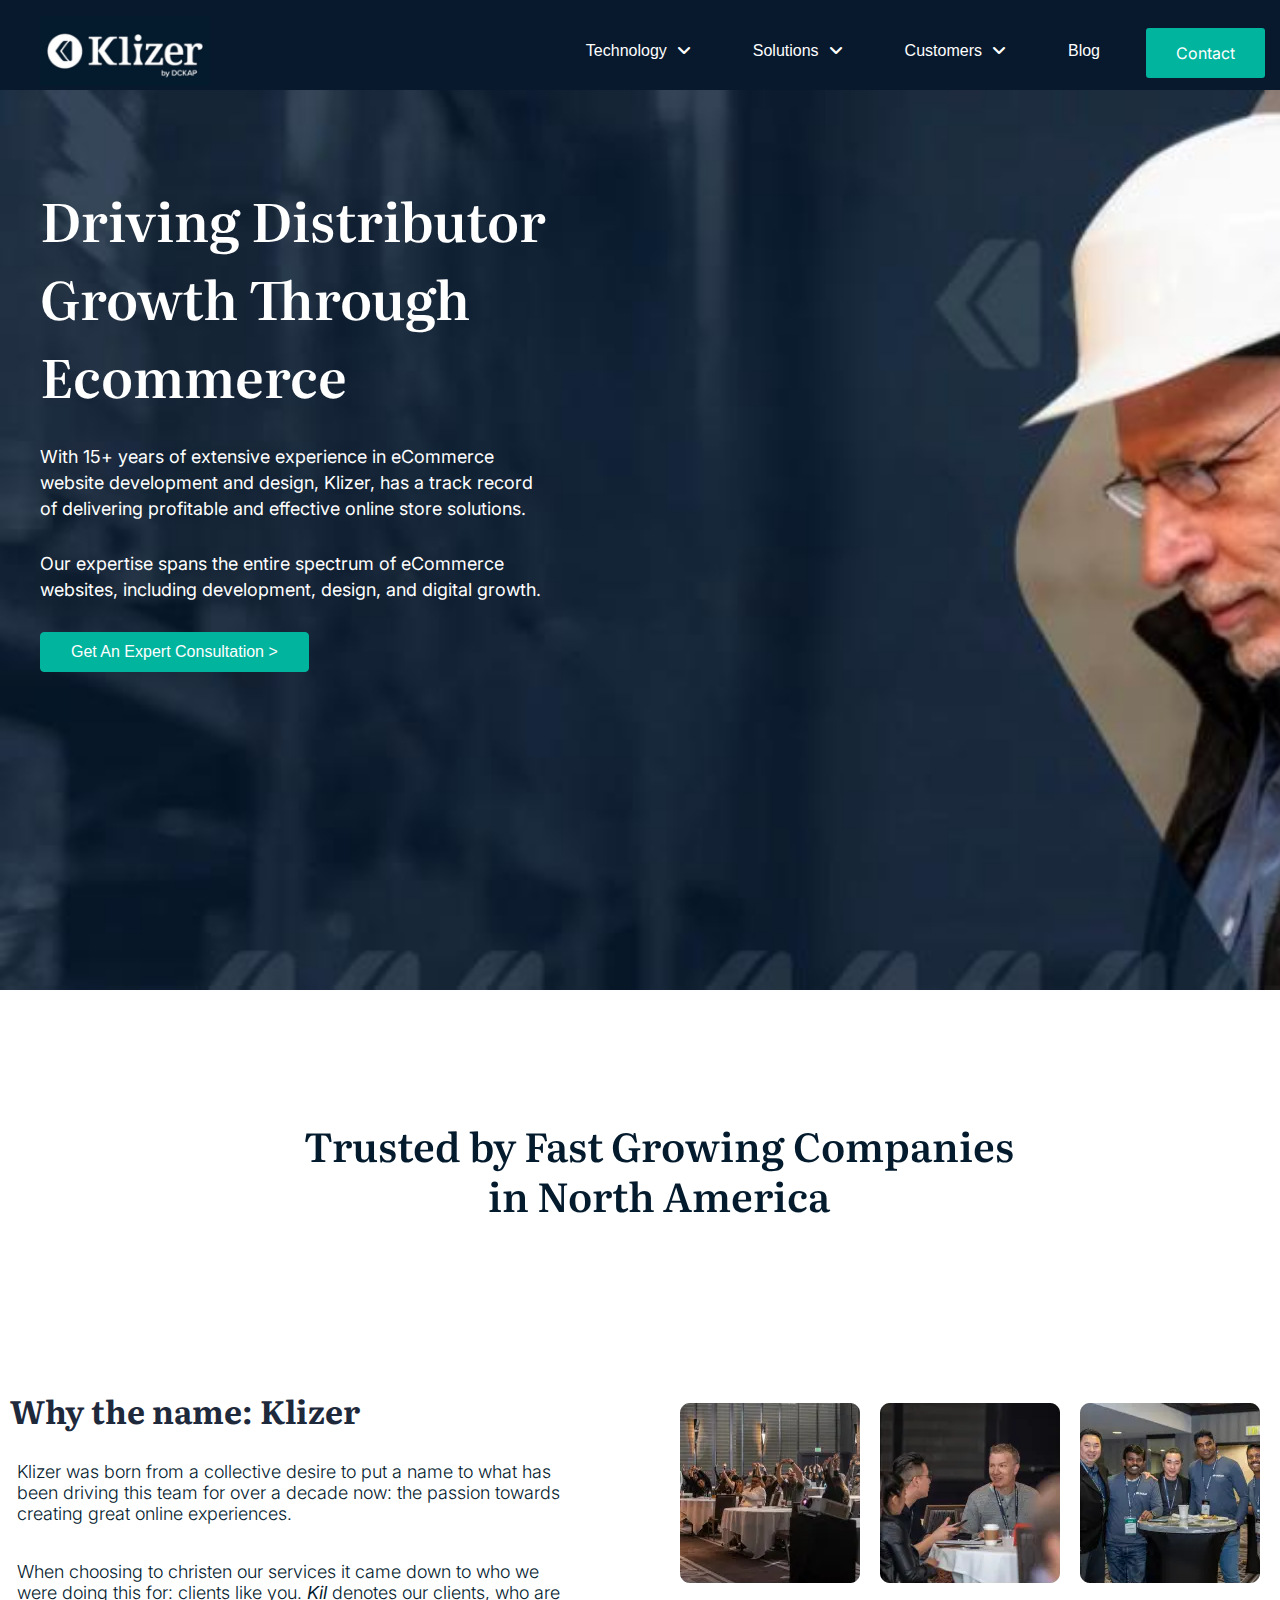
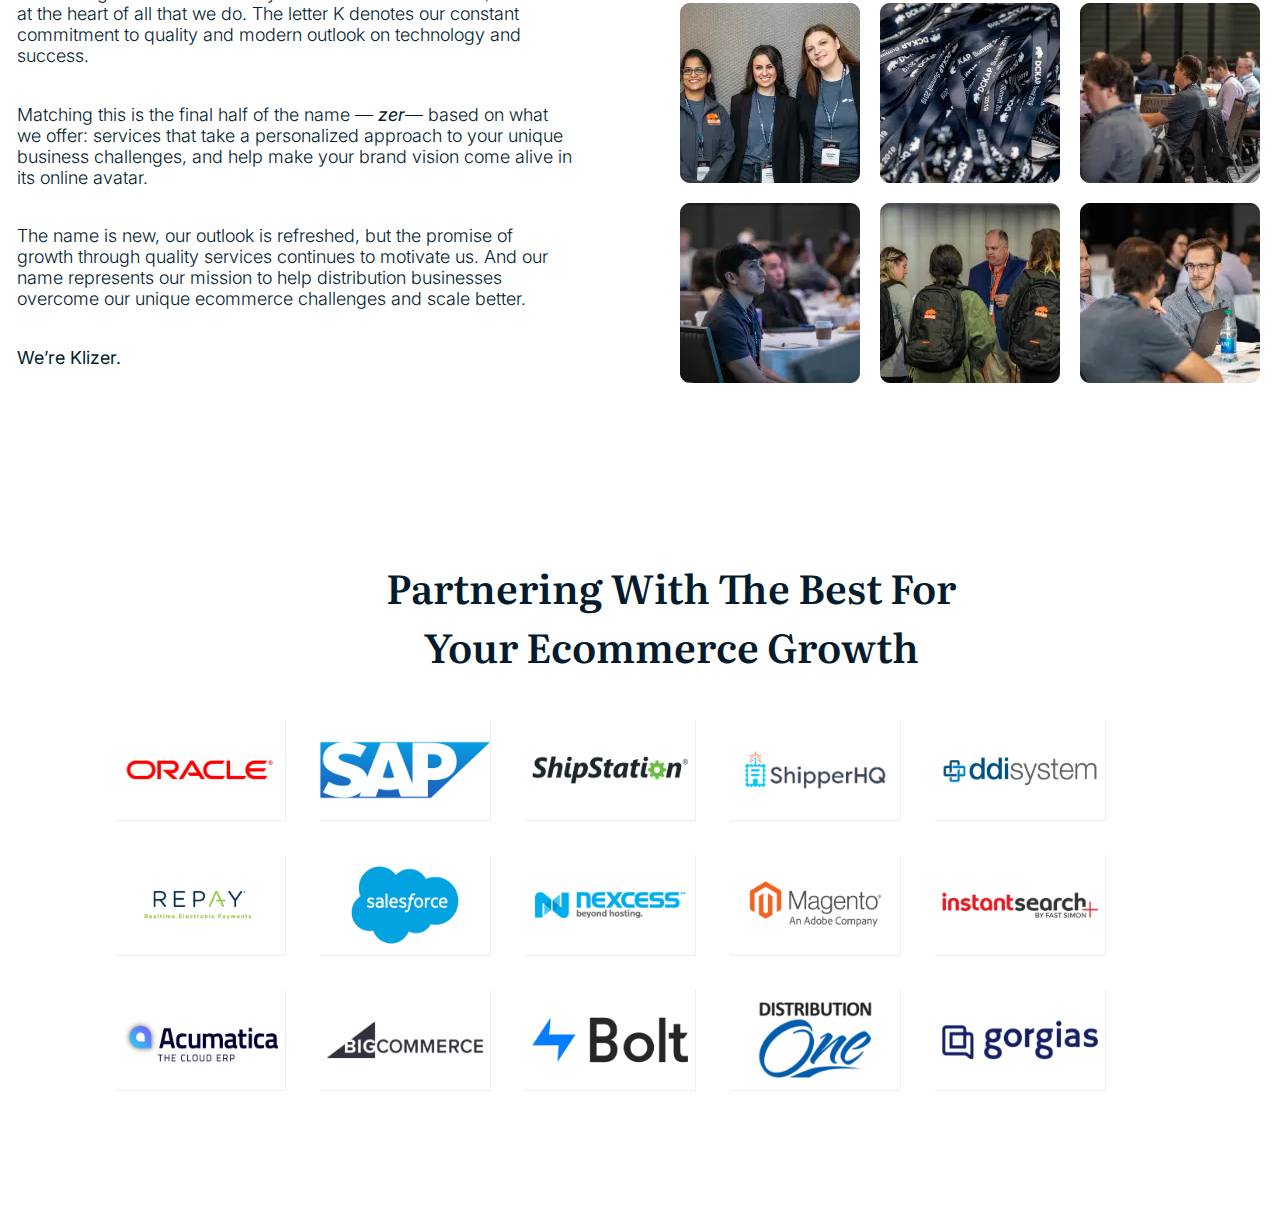
<file: index.html>
<!DOCTYPE html>
<html lang="en">
<head>
    <meta charset="UTF-8">
    <meta name="viewport" content="width=device-width, initial-scale=1.0">
    <title>Klizer.com</title>
    <link rel="stylesheet" href="klizer_homepage.css">

    <link rel="preconnect" href="https://fonts.googleapis.com">
    <link rel="preconnect" href="https://fonts.gstatic.com" crossorigin>
    <link href="https://fonts.googleapis.com/css2?family=Caveat+Brush&family=Caveat:wght@400;600&family=Fraunces:opsz,wght@9..144,100&family=Literata:opsz,wght@7..72,200;7..72,600&family=Montserrat:ital,wght@0,100;0,400;0,500;1,300&family=Outfit:wght@400;700&family=Pacifico&display=swap" rel="stylesheet">
    <link rel="stylesheet" href="https://cdnjs.cloudflare.com/ajax/libs/font-awesome/6.4.2/css/all.min.css"> 
    <link rel="preconnect" href="https://fonts.googleapis.com">
    <link rel="preconnect" href="https://fonts.gstatic.com" crossorigin>
    <link href="https://fonts.googleapis.com/css2?family=Caveat+Brush&family=Caveat:wght@400;600&family=Fraunces:opsz,wght@9..144,100&family=Inter&family=Literata:opsz,wght@7..72,200;7..72,600&family=Montserrat:ital,wght@0,100;0,400;0,500;1,300&family=Outfit:wght@400;700&family=Pacifico&display=swap" rel="stylesheet">
</head>
<body>
    <header>
    <div class="navbar">
            <div><ul><a href="index.html" class="logo"><img height="70" width="170" src="logo2.jpg" class="logo_customise" alt="ecommerce_logo"></a></ul></div> 
            
             
        <div class="nav1">
                
            <div class="dropdown">
                <button class="dropbtn">Technology<i class="fa-solid fa-angle-down"></i></button>
                    <div class="dropdown-content">
                          <a href="#">Adobe Commerce</a>
                          <a href="#">BigCommerce</a>
                          <a href="#">Shopify</a>
                    </div>
            </div> 

            <div class="dropdown">
                <button class="dropbtn">Solutions<i class="fa-solid fa-angle-down"></i></button>
                    <div class="dropdown-content">
                        <a href="#Headless" >Headless Commerce</a>
                        <a href="#Ecommerce" >Ecommerce QA</a>
                        <a href="#ADA" >ADA Compliance</a>
                        <a href="#Mobile">Mobile Apps</a>
                        <a href="#cbd">CBD</a>
       
                    </div>
            </div> 

            <div class="dropdown">
                <button class="dropbtn">Customers<i class="fa-solid fa-angle-down"></i></button>
                    <div class="dropdown-content">
                        <a href="#Case">Case Studies</a>
                        <a href="#Testimonials" >Testimonials</a>
       
                    </div>
            </div> 
            <div class="dropdown">
                <button class="dropbtn">Blog</button>
                    
            </div> 

            <div class="dropdown">
               <a href="klizerpage2.html"><button class="dropbtn" id="btn">Contact</button></a> 
                    
            </div>
                    
        
        </div>
     </div>
    </header>
   
    <div class="body">
        <div class="container">
            <h1>Driving Distributor Growth Through Ecommerce</h1>
            <p>With 15+ years of extensive experience in eCommerce website development and design, Klizer, has a track record of delivering profitable and effective online store solutions.</p>
            <p>Our expertise spans the entire spectrum of eCommerce websites, including development, design, and digital growth.</p>
            <a href="klizerpage2.html"><button>Get An Expert Consultation > </button></a>
        </div>
    </div>
<!-- page2----------------------------------------------->

    <div class="container2">
      <h1>Trusted by Fast Growing Companies
          in North America</h1>
    </div>  


<!-- ------------page3---------------- -->

    <div class="container1">
        <div class="content1">
            <h2>Why the name: Klizer</h2>

            <p>Klizer was born from a collective desire to put a name to what has been driving this team for over a decade now: the passion towards creating great online experiences. </p>

               <p>When choosing to christen our services it came down to who we were doing this for: clients like you. <strong><em>Kil</em></strong> denotes our clients, who are at the heart of all that we do. The letter K denotes our constant commitment to quality and modern outlook on technology and success. 
                
               <p>Matching this is the final half of the name — <strong> <em>zer</em></strong>— based on what we offer: services that take a personalized approach to your unique business challenges, and help make your brand vision come alive in its online avatar.</p>  
                
               <P> The name is new, our outlook is refreshed, but the promise of growth through quality services continues to motivate us. And our name represents our mission to help distribution businesses overcome our unique ecommerce challenges and scale better. </p>

                <p class="par1"><b>We’re Klizer.</b></p>
        </div>
        <div class="photo">
            <img src="kilzer.webpage.png" alt="pic">
        </div>
    </div>

<!-- -----------------------------page4------------------------- -->

    <div class="container3">
        <div class="text">
            <h1>Partnering With The Best For Your Ecommerce Growth</h1>
               
        </div>
        <div id="content3">
            <div class="image1"> 
            <img src="cert1_oracle.webp" alt="oracle">
            <img src="cert2_sap.png" alt="sap">
            <img src="cert3_shipstation.webp" alt="ship">
            <img src="cert4_shipper.webp" alt="shipper">
            <img src="DDI-SYSTEM.webp" alt="ddi">
            <img src="cert6_repay.webp">
            <img src="cert7_salesforce.webp" alt="sales">
            <img src="cert8_nexcess.webp" alt="nexcess">
            <img src="cert9_magento.webp" alt="magento">
            <img src="cert10_instantsearch.webp" alt="instant">
            <img src="ACUMATICA.webp" alt="ACUMATICA">
            <img src="BIGCOMMERCE-1.webp" alt="BIGCOMMERCE">
            <img src="BOLT.webp" alt="bolt">
            <img src="DISTRIBUTION-ONE.webp" alt="one">
            <img src="GORGIAS.webp" alt="GORGIAS">
    
        </div>
    </div>
    

<!-- ------------------page5--------------------- -->

</body>
</html>
</file>
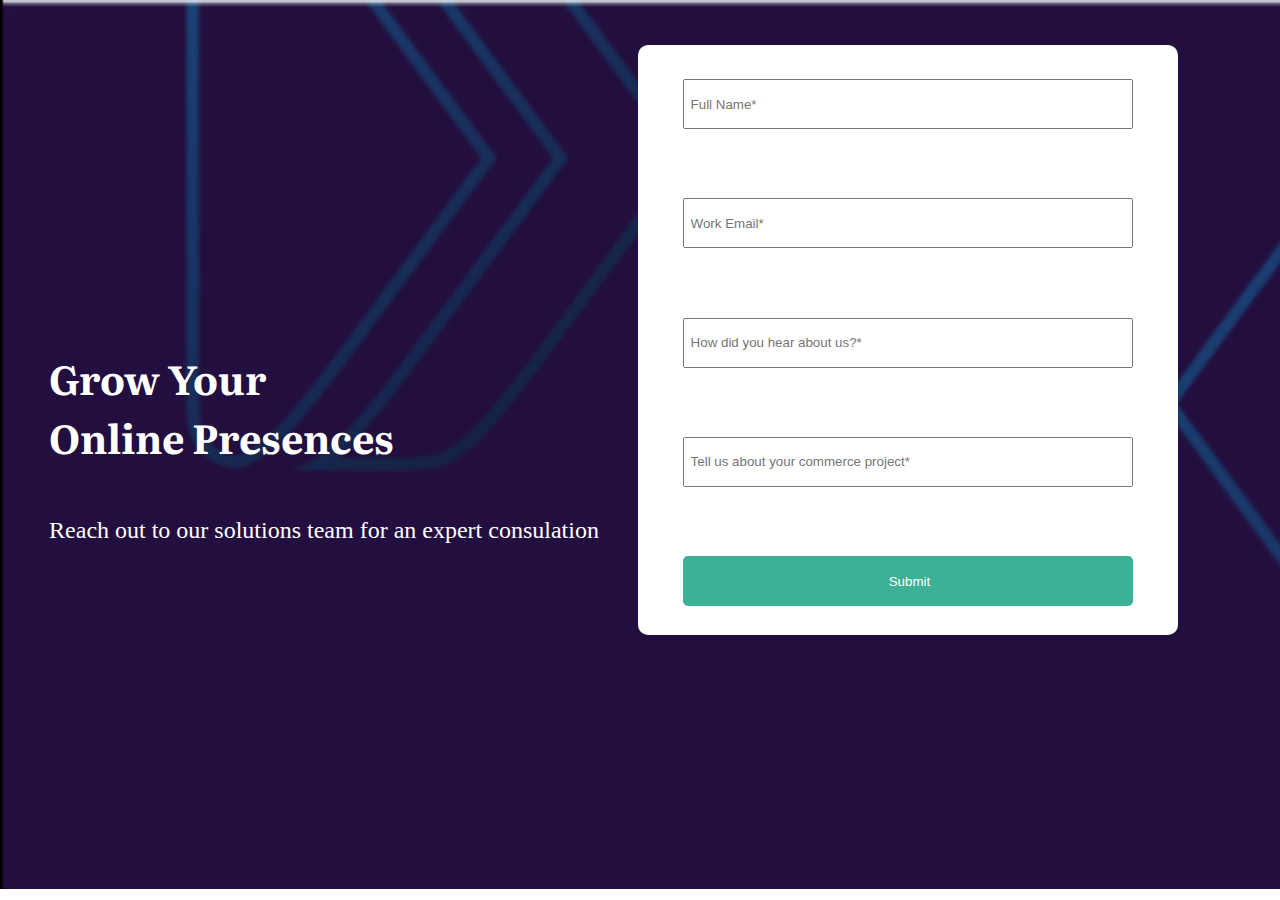
<file: klizerpage2.html>
<!DOCTYPE html>
<html lang="en">
<head>
    <meta charset="UTF-8">
    <meta name="viewport" content="width=device-width, initial-scale=1.0">
    <title>klizer</title>
    <link rel="stylesheet" href="klizerpage2.css">
    <link href="https://fonts.googleapis.com/css2?family=Caveat&family=Fraunces:opsz,wght@9..144,700&family=Literata:opsz,wght@7..72,700&family=Pacifico&display=swap" rel="stylesheet">

</head>
<body>
    <div class="container">
        <div class="content">
            <p><h1>Grow Your <br>Online Presences</h1>
            <p class="p2">Reach out to our solutions team for an expert consulation</p></p>
        </div>
        <form action="index.html">
        <div class="main">   
            <input type="text" class="form-control" placeholder="Full Name*" name="fname" id="fname" required>
            <input type="email" class="form-control" placeholder="Work Email*" name="email" id="email" required>
            <input type="text" class="form-control" placeholder="How did you hear about us?*" name="us" id="us" required>
            <input type="text" class="form-control" placeholder="Tell us about your commerce project*" name="project" id="project" required>
           <input type="submit" class="submit-btn"value=" Submit">
           
        </div>
    </form>
    </div>
    </body>
</html>
</file>
<file: klizer_homepage.css>
body{
    margin: 0;
    padding: 0;
    width: 100%;
    
  
}
.body{
    background-image: url(home.jpg);
    background-size: cover;
    background-repeat: no-repeat; 
    width: 100%;
    height:100vh;
    display: block;

}
 
.navbar{
    display: flex;
    justify-content: space-between;
    align-items: center;
    flex-wrap: wrap;
    background-color:rgb(9 25 45);
    height: 90px;
    text-align: center;
    font-family: Verdana, Geneva, Tahoma, sans-serif;
    top: 0;
    width: 100%;
    position: fixed;
}

a:link {
   
    cursor: pointer;
    text-decoration: none;
}

a:focus {
        box-shadow: rgba(50, 50, 93, 0.25) 0px 13px 27px -5px, rgba(0, 0, 0, 0.3) 0px 8px 16px -8px;
    }

.nav1{
    display: flex;
    justify-content: space-around;
    flex-wrap: wrap;
    gap: 30px;
    
}


/* .dropdown {
    float: left;
    overflow: hidden;
  } */
  .dropdown .dropbtn {
    font-size: 16px;  
    border: none;
    outline: none;
    color: white;
    padding: 14px 16px;
    background-color: inherit;
    font-family: inherit;
    margin: 0;
  }
  .dropdown-content {
    display: none;
    position: absolute;
    background-color: #f9f9f9;
    min-width: 160px;
    box-shadow: 0px 8px 16px 0px rgba(0,0,0,0.2);
    z-index: 1;
  }
  .dropdown-content a {
    float: none;
    color: black;
    padding: 12px 16px;
    text-decoration: none;
    display: block;
    text-align: left;
  }
  .dropdown-content a:hover {
    background-color: #ddd;
  }
  
  .dropdown:hover .dropdown-content {
    display: block;
  }
  .container{
    width: 50%;
    height: 100%;
    margin-top: 90px;
  
    color: white;
    padding: 40px;
    block-size: 20px;
  }
  h1{
    
    font-weight: 600;
    font-size: 53px;
    margin-inline-start: 10px;
    margin-inline-end:-600px;
    font-family: 'Literata', serif;
    margin: 50px 0px 30px;
  }
  p {
    color: #fff;
    font-size: 18px;
    font-family: 'Inter', sans-serif;
    line-height: 26px;
    /* font-weight: 400; */
    width: 80%;
    margin: 0px 0px 28.8px;
}

button{
    display: flex;
    gap: 10px;
    text-transform: capitalize;
    text-decoration: none;
    padding: 10px 30px;
    color: #fff;
    font-size: 16px;
    font-weight: 400;
    border-radius: 4px;
    cursor: pointer;
    box-shadow: none;
    background-color: #00b49e;
    border: 1px solid #00b49e;
    box-sizing: border-box;
    transition: all .2s linear;
}
button:hover{
    background-color: #fff;
    color: black;
}
#btn{
  background: #00b49e;
  color: white;
  border-radius: 3px;
  transition: all .2s linear;
  font-family: 'Inter',sans-serif;
  font-weight: 400;
  margin-right: 15px;
  padding-top: 15px;
    padding-bottom: 15px;
    padding-left: 30px;
    padding-right: 30px
}
#btn:hover{
  background:white ;
  color: black;
}


/* -----page--2------------------------------------- */

.container2{
   display: flex;
    position: relative;
    width: 100%;
    flex-wrap: wrap;
    align-content: flex-start;
    justify-content: center;
    margin-top: 80px;
    margin-bottom: 80px;

}

.container2 h1{
    color: #041b2e;
    font-family: Literata,Sans-serif;
    font-size: 40px;
    font-weight: 600;
    margin-inline-start: 23%;
    margin-inline-end: 20%;
    line-height: 50px;
    text-align: center;
}



/* ------------------page3-------------------------- */

.container1{
  margin: 0 auto;
  padding: 0 auto;
  display: flex;
  flex-wrap: wrap;
}
.content1{
  width: 50%;
  padding:0 auto;
  margin: 0 auto;
  font-size: 100%;
  justify-content: center;
}
.content1 h2{
  font-family: 'Literata', serif;
  font-size: 32px;
  font-weight: 700;
  color:  #1e293b;;
  font-family: Literata,serif;
  line-height: 1.25em;
  margin-top: 60px;
}
.content1 p{

  color: #041b2e;
  font-style: 16px;
  line-height: 21px;
  font-weight: 300;
  width: 87%;
  margin: -3px 0px 26.6px;
  padding: 7px;
  font-family: 'Inter', sans-serif;
  
}
.para1 p{
  margin-top: 10px;
}

.photo{
  margin-top: 53px;
  padding: 20px;
}

/* --------------------page4----------------------------------- */


.container3{
   margin: 0 auto;
  padding: 100px 0px;
   
}
.text h1{
  display: flex;
  justify-content: center;
  color: #041b2e;
  font-family: 'Literata', serif;
  font-size: 40px;
  text-align: center;
  margin-inline-start: 351px;
  width: 50%;
}
   

#content3{
    display: flex;
    justify-content: center;
    align-items: center; 
    padding: 0px 100px 0px;
    margin: 0 auto;
    box-sizing: border-box; 
   
} 
.image1 img{ 
  border-bottom: 1px solid #eee;
  border-right: 1px solid #eee;
   flex-wrap: wrap;
   width: 170px;
   height: 100px;
   margin: 15px;
  
}
/* ------------------media queries-------------------------------*/

@media(max-width:768px) {
  
    
  /* .container h1{
      margin-block-start: 1.33em;
      margin-block-end: 1.33em;
    } */
 

}


@media(max-width:375px){

  .body{
    background-image: url(hb3.jpg);
    background-size: cover;
    background-repeat: no-repeat; 
    width: auto;
    height:100vh;
    display: block;

}

 
.navbar{
    display: flex;
    justify-content: flex-start;
    align-items: center;
    position: fixed;
}


.nav1{
  position: fixed;
    display: none;
    
    
}

  .container{
    width: 100%;
    height: 100%;
    margin-top: 20px;
    color: white;
    padding: 30px;
    block-size: 20px;
  }
  
  h1{
    font-weight: 900;
   
    font-size: 30px;
    line-height: 40px;
    margin-bottom: 20px;
}
p {
  color: #fff;
  font-size: 16px;
  font-family: 'Inter', sans-serif;
  line-height: 26px;
  width: 90%;
  margin-bottom: 30px ;
}

/* -----page--2------------------------------------- */

.container2{

   display: block;
    position: relative;
    width: 80%;
    height: 280px;
    margin-top: 40px;
    text-align: center;
    margin-bottom: 100px;

}

.container2 h1{
    font-size: 30px;
    line-height: 36px;
    color: #041b2e;
    font-family: Literata,Sans-serif;
    font-weight: 600;
    margin-inline-start: 4%;
    margin-inline-end: -17%;
    text-align: center;
}



/* ------------------page3-------------------------- */

.container1{
  margin: 0 auto;
  padding: 0 auto;
  display: flex;
  flex-wrap: wrap;
  background-color: #eee;
}
.content1{

  width: 80%;
  padding:0 auto;
  margin: 0 auto;
  font-size: 100%;
  justify-content: center;
}
.content1 h2{
  font-size: 25px;
  font-weight: 700;
  font-family: Literata,serif;
  line-height: 1.25em;
  margin-top: 30px;
  margin-inline-start: 8px;
  margin-inline-end: -62px
}
.content1 p{

  color: #041b2e;
  font-size: 14px;
  line-height: 21px;
  font-weight: 300;
  width: 100%;
  margin: -3px 0px 26.6px;
  padding: 7px;
  font-family: 'Inter', sans-serif;
  
}
.para1 p{
  margin-top: 10px;
}

.photo{
  margin-top: 43px;
 
  padding: 20px;
}
.photo img{
  width:100%;
}

/* --------------------page4----------------------------------- */


.container3{
   margin: 0 auto;
  padding: 0px;
   
}
.text h1{

    font-size: 30px;
    line-height: 36px;
    text-align: center;
    display: flex;
    justify-content: center;
    color: #041b2e;
    font-family: 'Literata', serif;
     width: 96%;
     margin-inline-start:0px;
  
}
   

#content3{
    display: flex;
    flex-wrap: wrap;
    justify-content: center;
    align-items: center; 
    padding:  0px;
    margin: 0 auto;
    box-sizing: border-box; 
   
} 
.image1{
  display: flex;
  flex-wrap: wrap;
  justify-content: center;
  align-items: center;
}
.image1 img{ 
  border-bottom: 1px solid #eee;
    border-right: 1px solid #eee;
    display: flex;
    flex-wrap: wrap;
    width: 112px;
    height: 77px;
    margin: 15px;
  
}
 }
</file>
<file: klizerpage2.css>
body{
    background-image: url('flex.png');
    background-repeat: no-repeat;
    background-size: cover;
}
.container{
    display: flex;
    width: 50%;
    height: 97vh;
    justify-content: center;
    align-items: center; 
    margin: 0;
    padding: 0;
    
}
.content{
    display: flex;
    color: white;
    flex-direction: column;
 
}
.main{
    display: flex;
    justify-content: space-between;
    flex-direction: column;
    position: fixed;
    height: 550px;
    width: 500px;
    background-color:#ffffff;
    color:blue;
    right:8%;
    border-radius: 10px;
    top: 45px;
    padding: 20px

}
h1{
    font-size: 40px;
    font-family: 'Literata', serif;
}
p{
    font-size: x-large;
    display: block;
}
.submit-btn{
    
    background-color: #3cb196;;
    color: white;
    border-radius: 5px;
    border: none;
    transition: all .2s linear;
    font-family: 'Inter',sans-serif;
    font-weight: 400;
    
}

.submit-btn:hover{
    background:rgb(7, 7, 7) ;
    color: rgb(249, 250, 248);
  }
  
[type=text], [type=email] ,[type=submit]{
    width: 90%;
    padding: 0px 6px;
    height: 50px;
    margin-top: 14px;
    margin-bottom: 9px;
    margin-left: 25px;
    box-sizing: border-box;
    
}
@media(max-width:375px){
    body{
        background-image: url('flex.png');
        background-repeat: no-repeat;
        background-size: cover;
        width: 100%;
        height: 100vh;
    }
    .container {
        display: flex;
        flex-wrap: wrap;
        width: 100%;
        height: 97vh;
        margin: 10px;
        padding: 10px;
        position: relative;
        top: -60px;
        
    }
    .content{
        display: flex;
        flex-direction: column;
        flex-wrap: wrap;
        color: white;
        flex-direction: column;
     
    }
    .main{
        
        position: relative;
    height: 258px;
    width: 250px;
    background-color: #ffffff;
    color: blue;
    top: 4%;
    right: 9%;
    border-radius: 10px;
    padding-bottom: 1%;
    
    }
    
    h1{

        margin-inline-start: 15px;
        margin-inline-end: 45px;
        text-align: left;
        color: #fff;
        font-family: Literata,Sans-serif;
        font-size: 40px;
        font-weight: 600;
        line-height: 50px;
        margin-top: 20px;
        margin-bottom: 10px
   
        
    }
    .p2 {
        color: #fff;
    font-family: Inter,Sans-serif;
    font-size: 16px;
    font-weight: 400;
    margin-inline-start: 10px;
    margin-inline-end: 80px;
    line-height: 20px;
    text-align: left;
    position: relative;
    bottom: 1px;
}



    .submit-btn{
       
        background-color: #3cb196;;
        color: white;
        border-radius: 5px;
        border: none;
        transition: all .2s linear;
        font-family: 'Inter',sans-serif;
        font-weight: 400;
        
    }
    
    
    [type=text], [type=email] ,[type=submit]{
       
        
        height: 40px;
        margin-top: 1px;
        margin-bottom: 5px;
        margin-left: 10px;
        box-sizing: border-box;
        
    }

}
</file>
